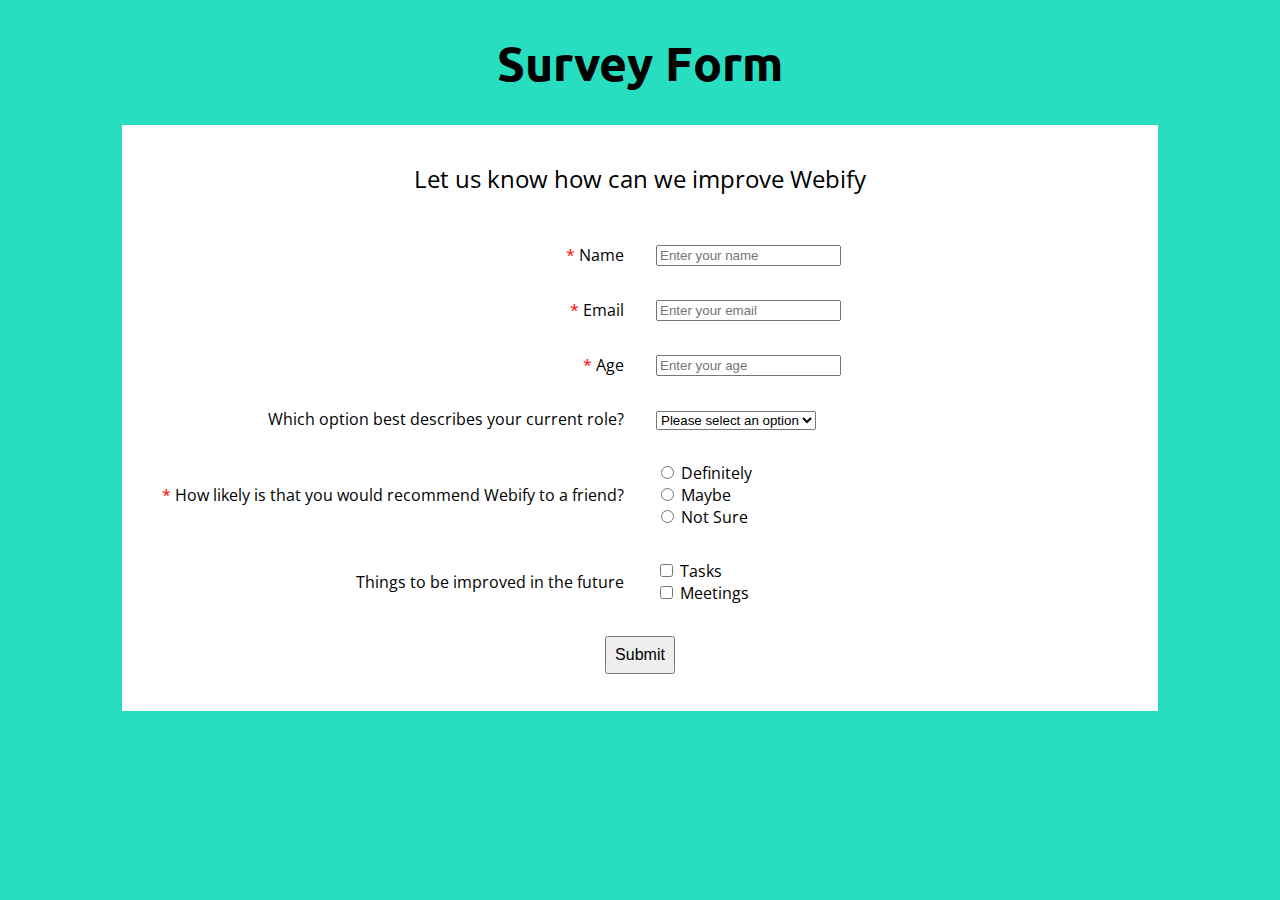
<file: Task-1/index.html>
<!DOCTYPE html>
<html lang="en">
<head>
  <meta charset="UTF-8">
  <meta http-equiv="X-UA-Compatible" content="IE=edge">
  <meta name="viewport" content="width=device-width, initial-scale=1.0">
  <title>Survey Form</title>
  <link rel="stylesheet" href="style.css">
</head>
<body>
  <h1>Survey Form</h1>
  <main>
    <p class="title">Let us know how can we improve Webify</p>
    <form action="#" onsubmit="return submitForm(this)">
      <div class="field">
        <label for="name"><span>*</span> Name</label>
        <div class="field-input">
          <input id="name" type="text" placeholder="Enter your name">
        </div>
      </div>
      <div class="field">
        <label for="email"><span>*</span> Email</label>
        <div class="field-input">
          <input id="email" type="email" placeholder="Enter your email">
        </div>
      </div>
      <div class="field">
        <label for="age"><span>*</span> Age</label>
        <div class="field-input">
          <input id="age" type="number" placeholder="Enter your age">
        </div>
      </div>
      <div class="field">
        <label for="role">
          Which option best describes your current role?
        </label>
        <div class="field-input">
          <select id="role">
            <option value="" selected disabled>Please select an option</option>
            <option value="student">Student</option>
            <option value="passed">Passed Out</option>
          </select>
        </div>
      </div>
      <div class="field">
        <label for="recommend">
          <span>*</span> How likely is that you would recommend Webify to a friend?
        </label>
        <div class="field-input">
          <input type="radio" name="recommend" id="definitely" value="Definitely">
          <label for="definitely">Definitely</label>
          <br>
          <input type="radio" name="recommend" id="maybe" value="Maybe">
          <label for="maybe">Maybe</label>
          <br>
          <input type="radio" name="recommend" id="notsure" value="Not Sure">
          <label for="notsure">Not Sure</label>
        </div>
      </div>
      <div class="field">
        <label for="improve">
          Things to be improved in the future
        </label>
        <div class="field-input">
          <input type="checkbox" name="improve" id="tasks" value="Tasks">
          <label for="tasks">Tasks</label>
          <br>
          <input type="checkbox" name="improve" id="meetings" value="Meetings">
          <label for="meetings">Meetings</label>
        </div>
      </div>
      <div class="field">
        <button class="btn">Submit</button>
      </div>
    </form>
  </main>
  <script src="script.js"></script>
</body>
</html>
</file>
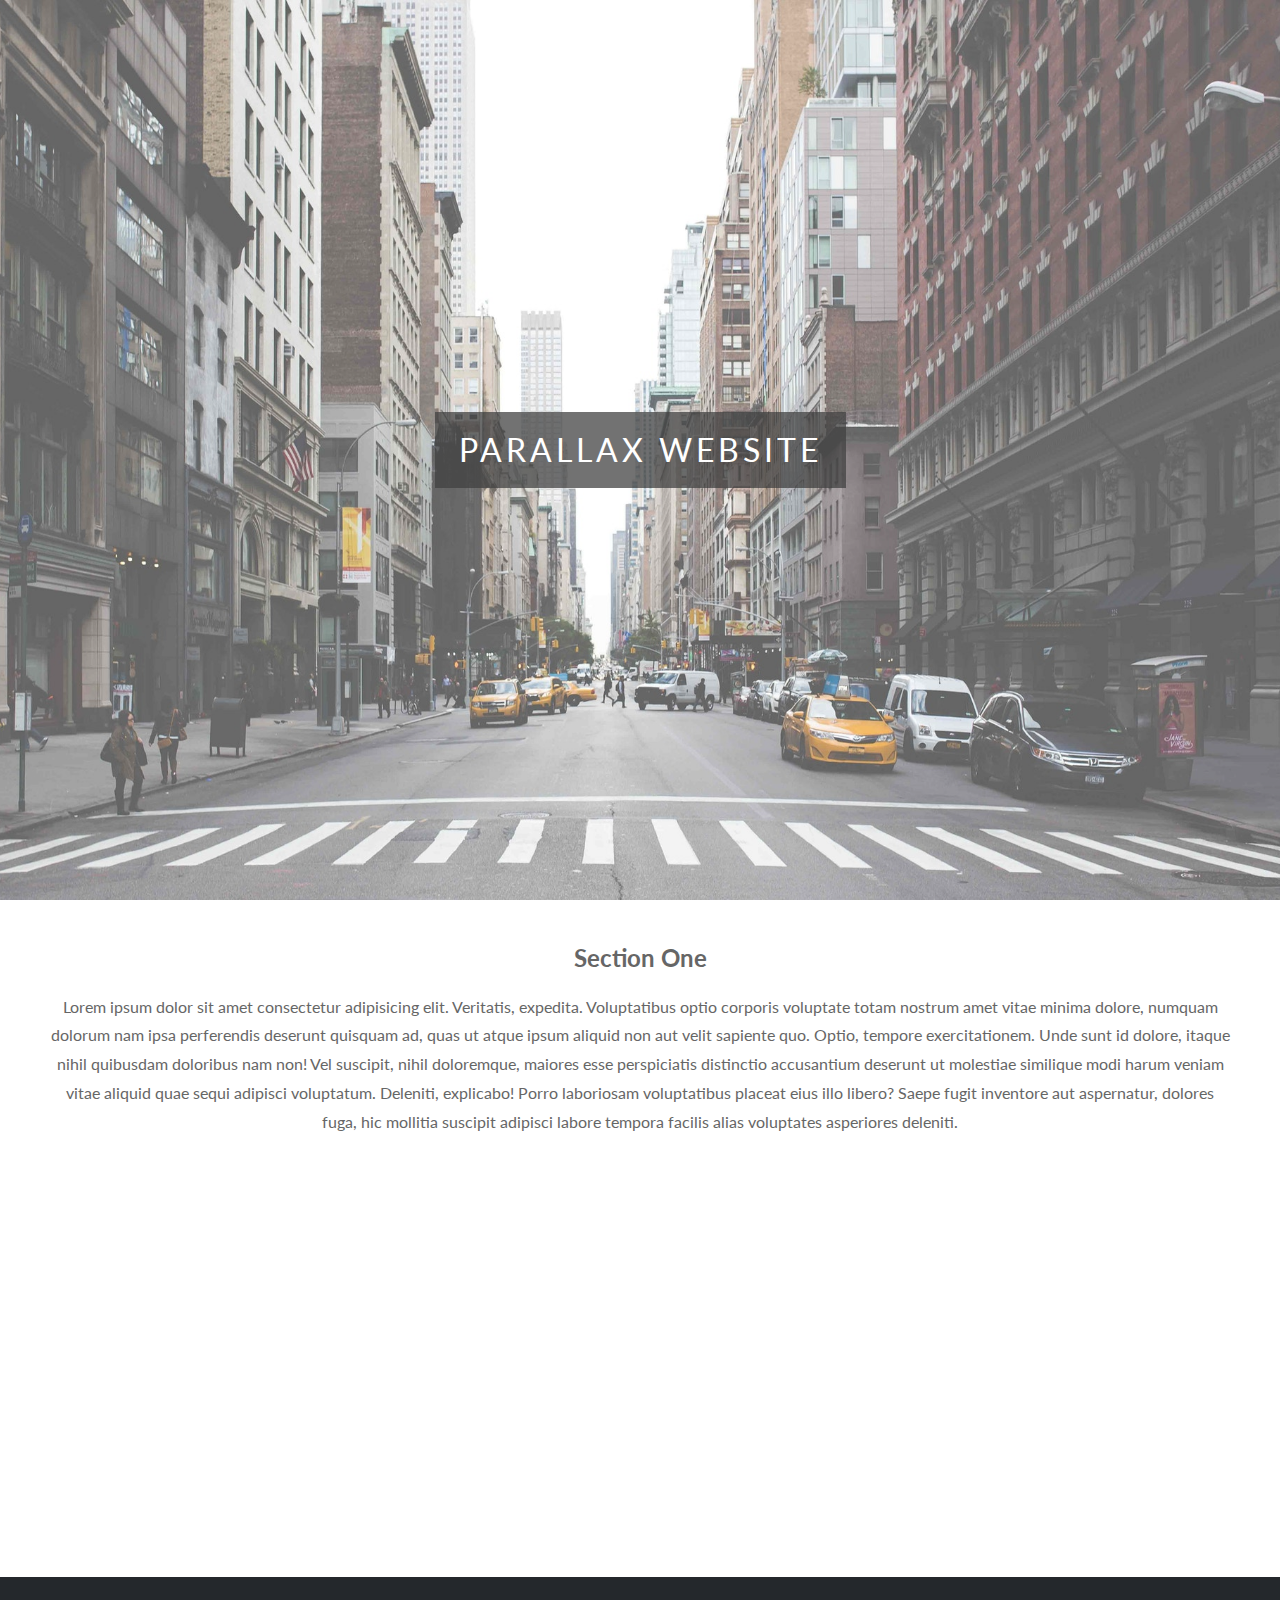
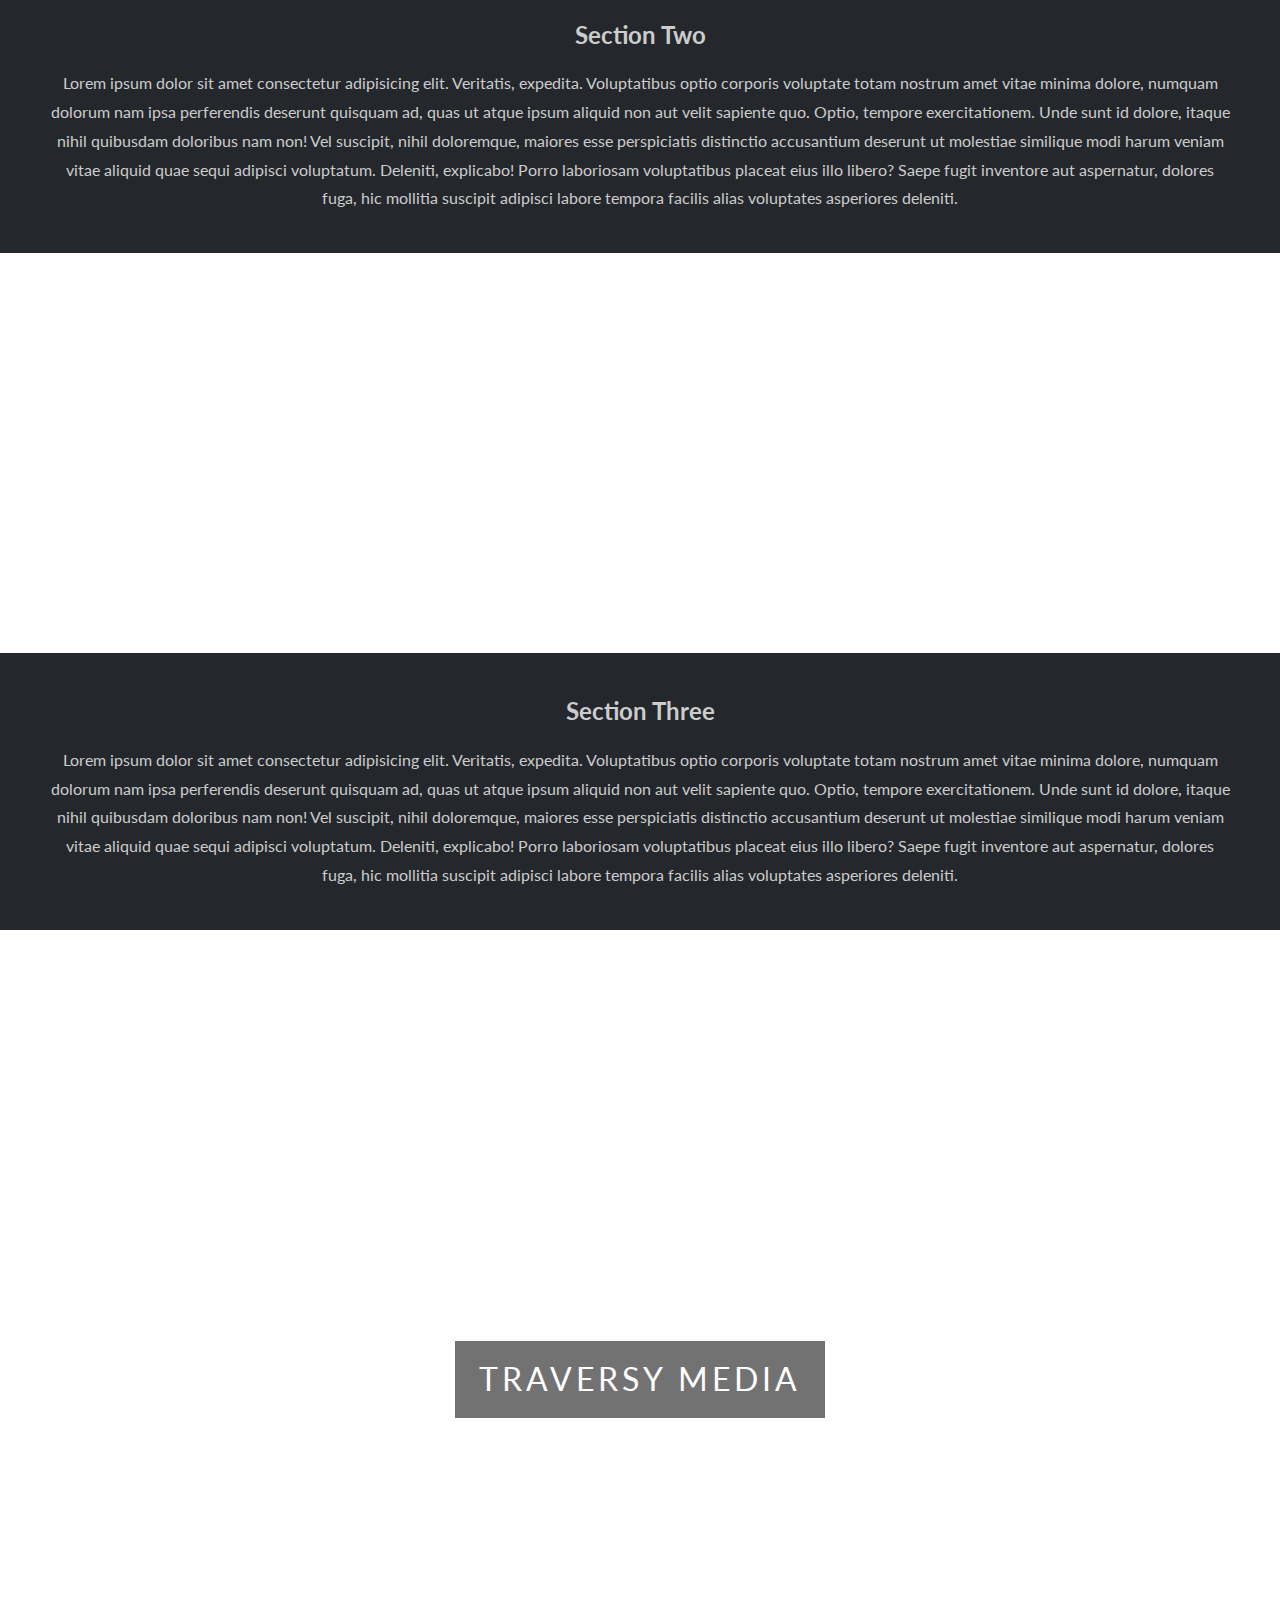
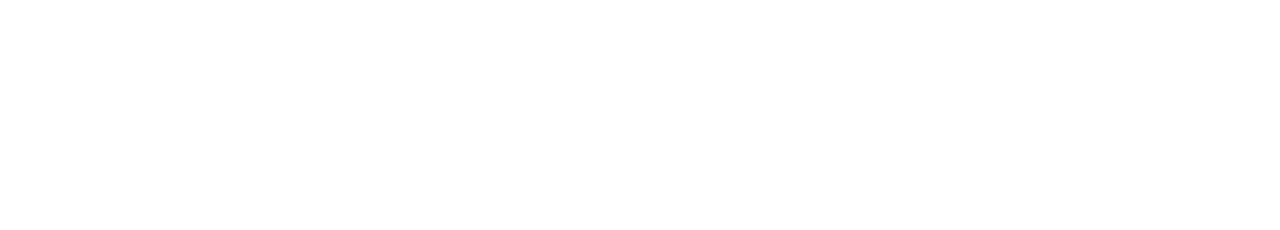
<file: Task-2/index.html>
<!DOCTYPE html>
<html lang="en">
<head>
  <meta charset="UTF-8">
  <meta http-equiv="X-UA-Compatible" content="IE=edge">
  <meta name="viewport" content="width=device-width, initial-scale=1.0">
  <title>Parallax Website</title>
  <link rel="stylesheet" href="styles.css">
</head>
<body>
  <div class="image image1">
    <div class="heading title">
      PARALLAX WEBSITE
    </div>
  </div>
  <section class="light-section">
    <h2>Section One</h2>
    <p>
      Lorem ipsum dolor sit amet consectetur adipisicing elit. Veritatis, expedita. Voluptatibus optio corporis voluptate totam nostrum amet vitae minima dolore, numquam dolorum nam ipsa perferendis deserunt quisquam ad, quas ut atque ipsum aliquid non aut velit sapiente quo. Optio, tempore exercitationem. Unde sunt id dolore, itaque nihil quibusdam doloribus nam non! Vel suscipit, nihil doloremque, maiores esse perspiciatis distinctio accusantium deserunt ut molestiae similique modi harum veniam vitae aliquid quae sequi adipisci voluptatum. Deleniti, explicabo! Porro laboriosam voluptatibus placeat eius illo libero? Saepe fugit inventore aut aspernatur, dolores fuga, hic mollitia suscipit adipisci labore tempora facilis alias voluptates asperiores deleniti.
    </p>
  </section>
  <div class="image image2">
    <div class="heading">
      IMAGE TWO TEXT
    </div>
  </div>
  <section class="dark-section">
    <h2>Section Two</h2>
    <p>
      Lorem ipsum dolor sit amet consectetur adipisicing elit. Veritatis, expedita. Voluptatibus optio corporis voluptate totam nostrum amet vitae minima dolore, numquam dolorum nam ipsa perferendis deserunt quisquam ad, quas ut atque ipsum aliquid non aut velit sapiente quo. Optio, tempore exercitationem. Unde sunt id dolore, itaque nihil quibusdam doloribus nam non! Vel suscipit, nihil doloremque, maiores esse perspiciatis distinctio accusantium deserunt ut molestiae similique modi harum veniam vitae aliquid quae sequi adipisci voluptatum. Deleniti, explicabo! Porro laboriosam voluptatibus placeat eius illo libero? Saepe fugit inventore aut aspernatur, dolores fuga, hic mollitia suscipit adipisci labore tempora facilis alias voluptates asperiores deleniti.
    </p>
  </section>
  <div class="image image3">
    <div class="heading">
      IMAGE THREE TEXT
    </div>
  </div>
  <section class="dark-section">
    <h2>Section Three</h2>
    <p>
      Lorem ipsum dolor sit amet consectetur adipisicing elit. Veritatis, expedita. Voluptatibus optio corporis voluptate totam nostrum amet vitae minima dolore, numquam dolorum nam ipsa perferendis deserunt quisquam ad, quas ut atque ipsum aliquid non aut velit sapiente quo. Optio, tempore exercitationem. Unde sunt id dolore, itaque nihil quibusdam doloribus nam non! Vel suscipit, nihil doloremque, maiores esse perspiciatis distinctio accusantium deserunt ut molestiae similique modi harum veniam vitae aliquid quae sequi adipisci voluptatum. Deleniti, explicabo! Porro laboriosam voluptatibus placeat eius illo libero? Saepe fugit inventore aut aspernatur, dolores fuga, hic mollitia suscipit adipisci labore tempora facilis alias voluptates asperiores deleniti.
    </p>
  </section>
  <div class="image image1">
    <div class="heading title">
      TRAVERSY MEDIA
    </div>
  </div>
</body>
</html>
</file>
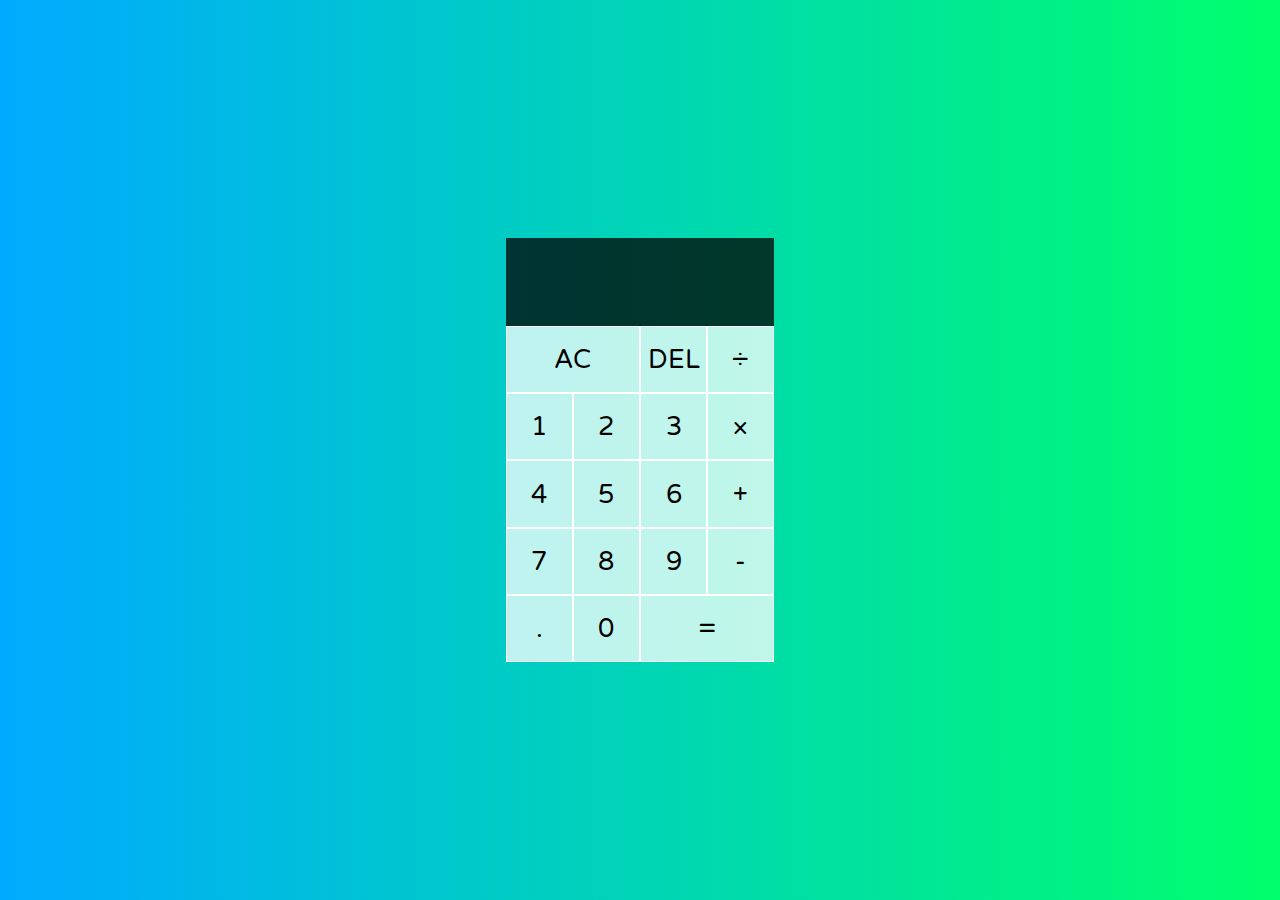
<file: Task-4/index.html>
<!DOCTYPE html>
<html lang="en">
<head>
  <meta charset="UTF-8">
  <meta http-equiv="X-UA-Compatible" content="IE=edge">
  <meta name="viewport" content="width=device-width, initial-scale=1.0">
  <title>Calculator</title>
  <link rel="stylesheet" href="style.css">
  <script src="script.js" defer></script>
</head>
<body>
  <div class="calculator-grid">
    <div class="output">
      <div data-previous-operand class="previous-operand"></div>
      <div data-current-operand class="current-operand"></div>
    </div>
    <button data-all-clear class="span-two">AC</button>
    <button data-delete>DEL</button>
    <button data-operation>÷</button>
    <button data-number>1</button>
    <button data-number>2</button>
    <button data-number>3</button>
    <button data-operation>×</button>
    <button data-number>4</button>
    <button data-number>5</button>
    <button data-number>6</button>
    <button data-operation>+</button>
    <button data-number>7</button>
    <button data-number>8</button>
    <button data-number>9</button>
    <button data-operation>-</button>
    <button data-number>.</button>
    <button data-number>0</button>
    <button data-equals class="span-two">=</button>
  </div>
</body>
</html>
</file>
<file: Task-1/style.css>
@import url('https://fonts.googleapis.com/css2?family=Open+Sans:wght@400;700&display=swap');
@import url('https://fonts.googleapis.com/css2?family=Ubuntu:wght@700&display=swap');

body {
  background-color: rgb(39, 223, 192);
  font-family: 'Open Sans', sans-serif;
}

h1 {
  font-family: 'Ubuntu', sans-serif;
  font-size: 3rem;
  font-weight: 700;
  text-align: center;
}

main {
  background-color: #fff;
  margin: auto;
  padding: 0.8rem;
  width: 80%;
}

.title {
  font-size: 1.5rem;
  margin-bottom: 2.5rem;
  text-align: center;
}

.field {
  align-items: center;
  display: flex;
  justify-content: space-evenly;
  margin: 1rem auto;
  padding: 0.5rem;
}

.field > label {
  margin-right: 1rem;
  text-align: end;
  width: 50%;
}

.field > label > span {
  color: red;
}

.field-input {
  margin-left: 1rem;
  width: 50%;
}

.btn {
  cursor: pointer;
  font-size: 1rem;
  padding: 0.5rem;
}
</file>
<file: Task-2/styles.css>
@import url("https://fonts.googleapis.com/css2?family=Lato&display=swap");

/* HTML Tags */
body{
  height:100%;
  margin:0;
  font-family:'Lato', sans-serif;
  line-height:1.8em;
  color:#666;
  text-align: center;
}

section {
  padding: 1.5rem 3rem;
}

/* Classes */
.image {
  align-items: center;
  background-attachment: fixed;
  background-position: center;
  background-repeat: no-repeat;
  background-size: cover;
  display: grid;
  justify-content: center;
  opacity: 0.8;
}

.image1 {
  background-image: url('images/img1.jpeg');
  min-height: 100vh;
}

.image2 {
  background-image: url('images/img2.jpeg');
  min-height: 400px;
}
.image3 {
  background-image: url('images/img3.jpeg');
  min-height: 400px;
}

.heading {
  color: #fff;
  font-size: 2rem;
  letter-spacing: 4px;
  padding: 1.5rem;
}

.title {
  background: #111111bd;
}

.dark-section{
  background-color:#24282c;
  color:#ccc;
}
</file>
<file: Task-4/style.css>
@import url('https://fonts.googleapis.com/css2?family=Varela+Round&display=swap');

* {
  box-sizing: border-box;
  font-family: 'Varela Round', sans-serif;
  font-weight: normal;
}

body {
  padding: 0;
  margin: 0;
  background: linear-gradient(to right, #00AAFF, #00FF6C);
}

.calculator-grid {
  display: grid;
  justify-content: center;
  align-content: center;
  min-height: 100vh;
  grid-template-columns: repeat(4, 4.2rem);
  grid-template-rows: minmax(5.5rem, auto) repeat(5, 4.2rem);
}

.calculator-grid > button {
  cursor: pointer;
  font-size: 1.6rem;
  border: 1px solid white;
  outline: none;
  background-color: rgba(255, 255, 255, .75);
}

.calculator-grid > button:hover {
  background-color: rgba(255, 255, 255, .9);
}

.span-two {
  grid-column: span 2;
}

.output {
  padding: 7px;
  grid-column: 1 / -1;
  background-color: rgba(0, 0, 0, .75);
  display: flex;
  flex-direction: column;
  justify-content: space-around;
  align-items: flex-end;
  word-wrap: break-word;
  word-break: break-all;
}

.output .previous-operand {
  color: rgba(255, 255, 255, .75);
  font-size: 1rem;
}

.output .current-operand {
  color: rgba(255, 255, 255, .75);
  font-size: 1.8rem;
}
</file>
